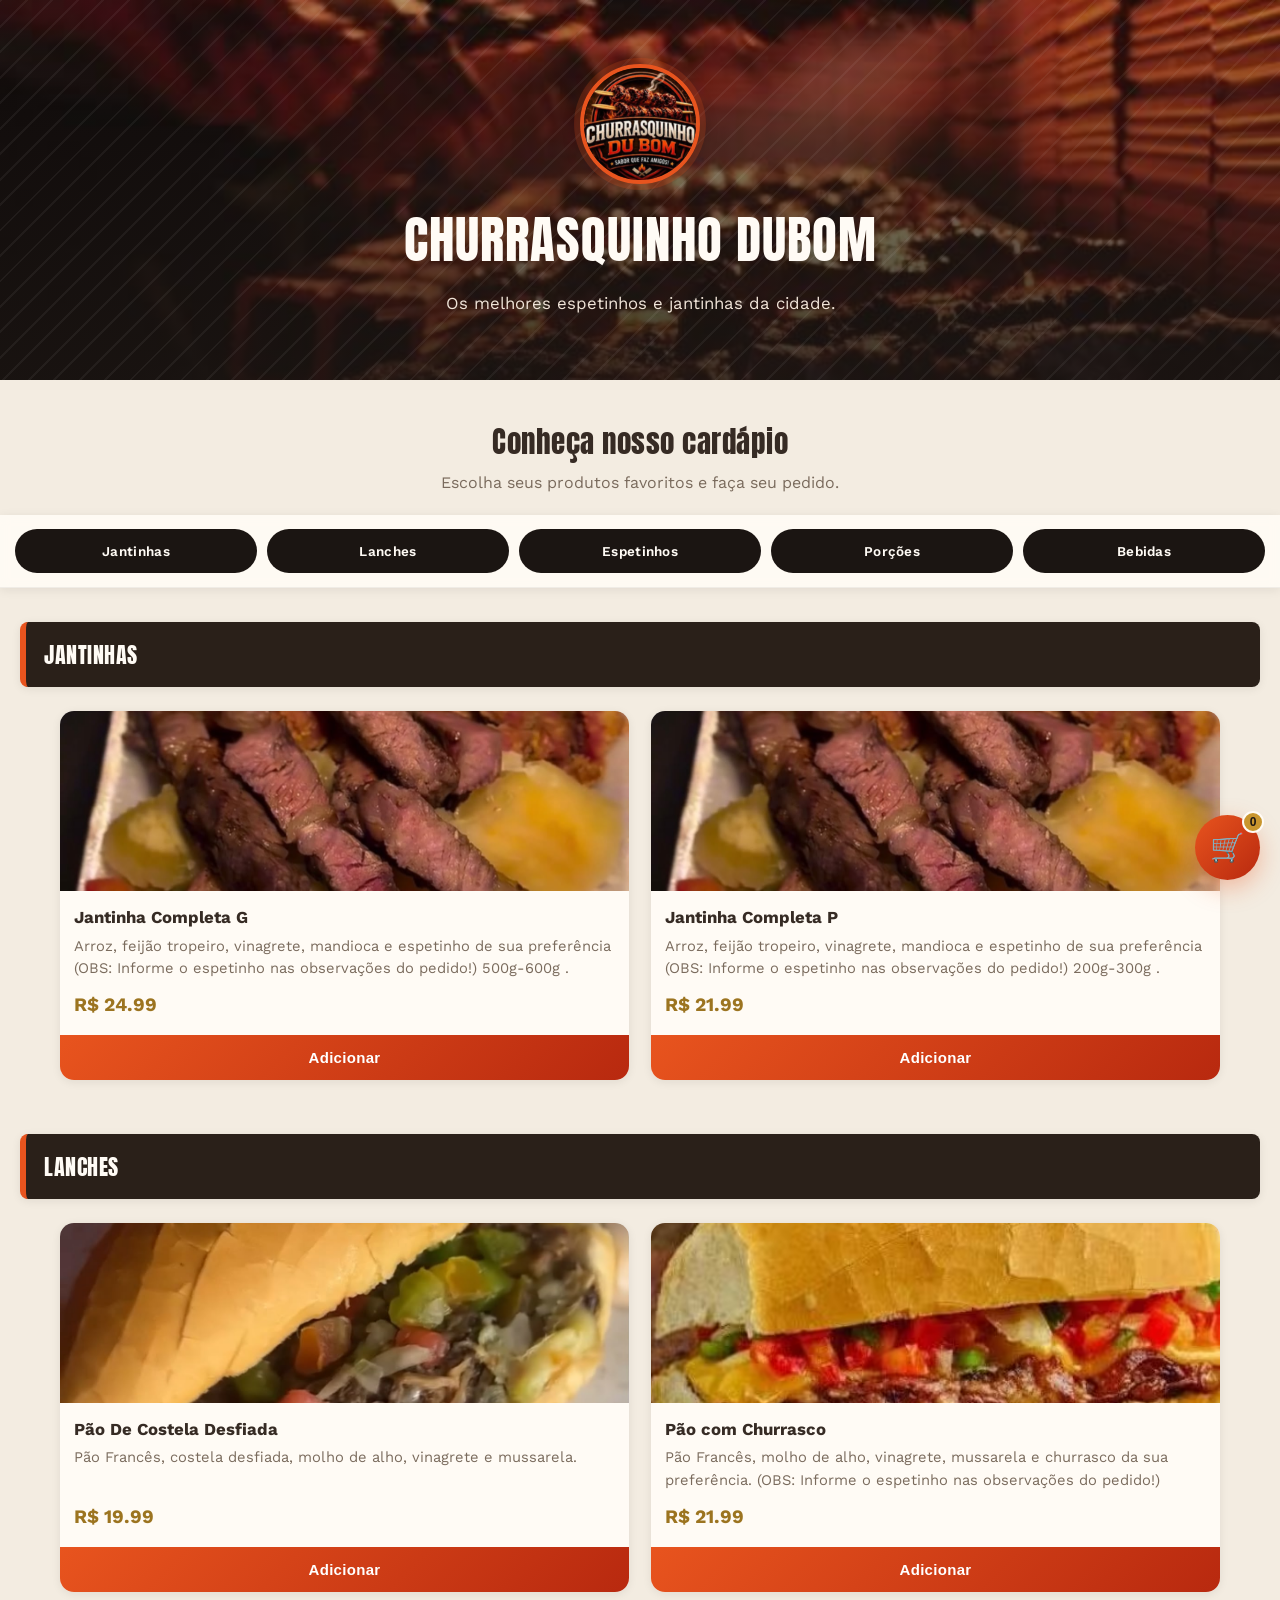
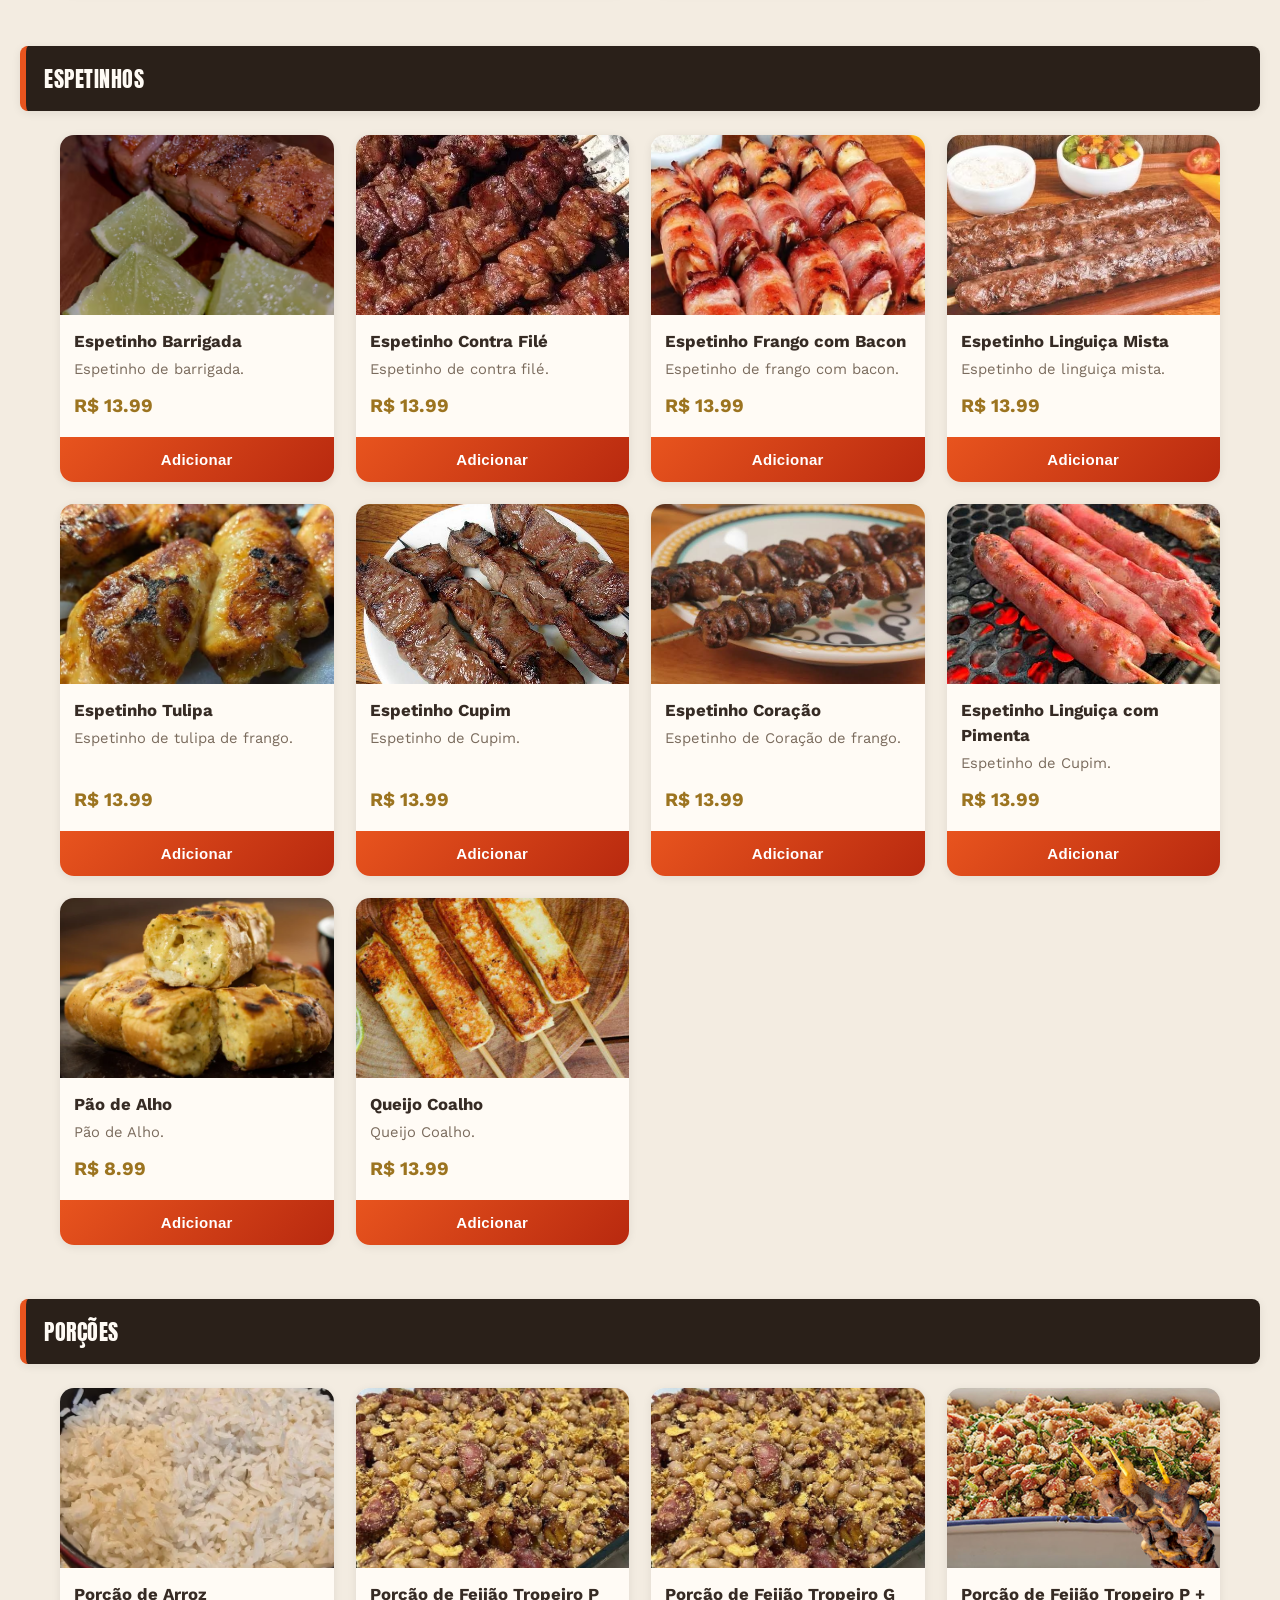
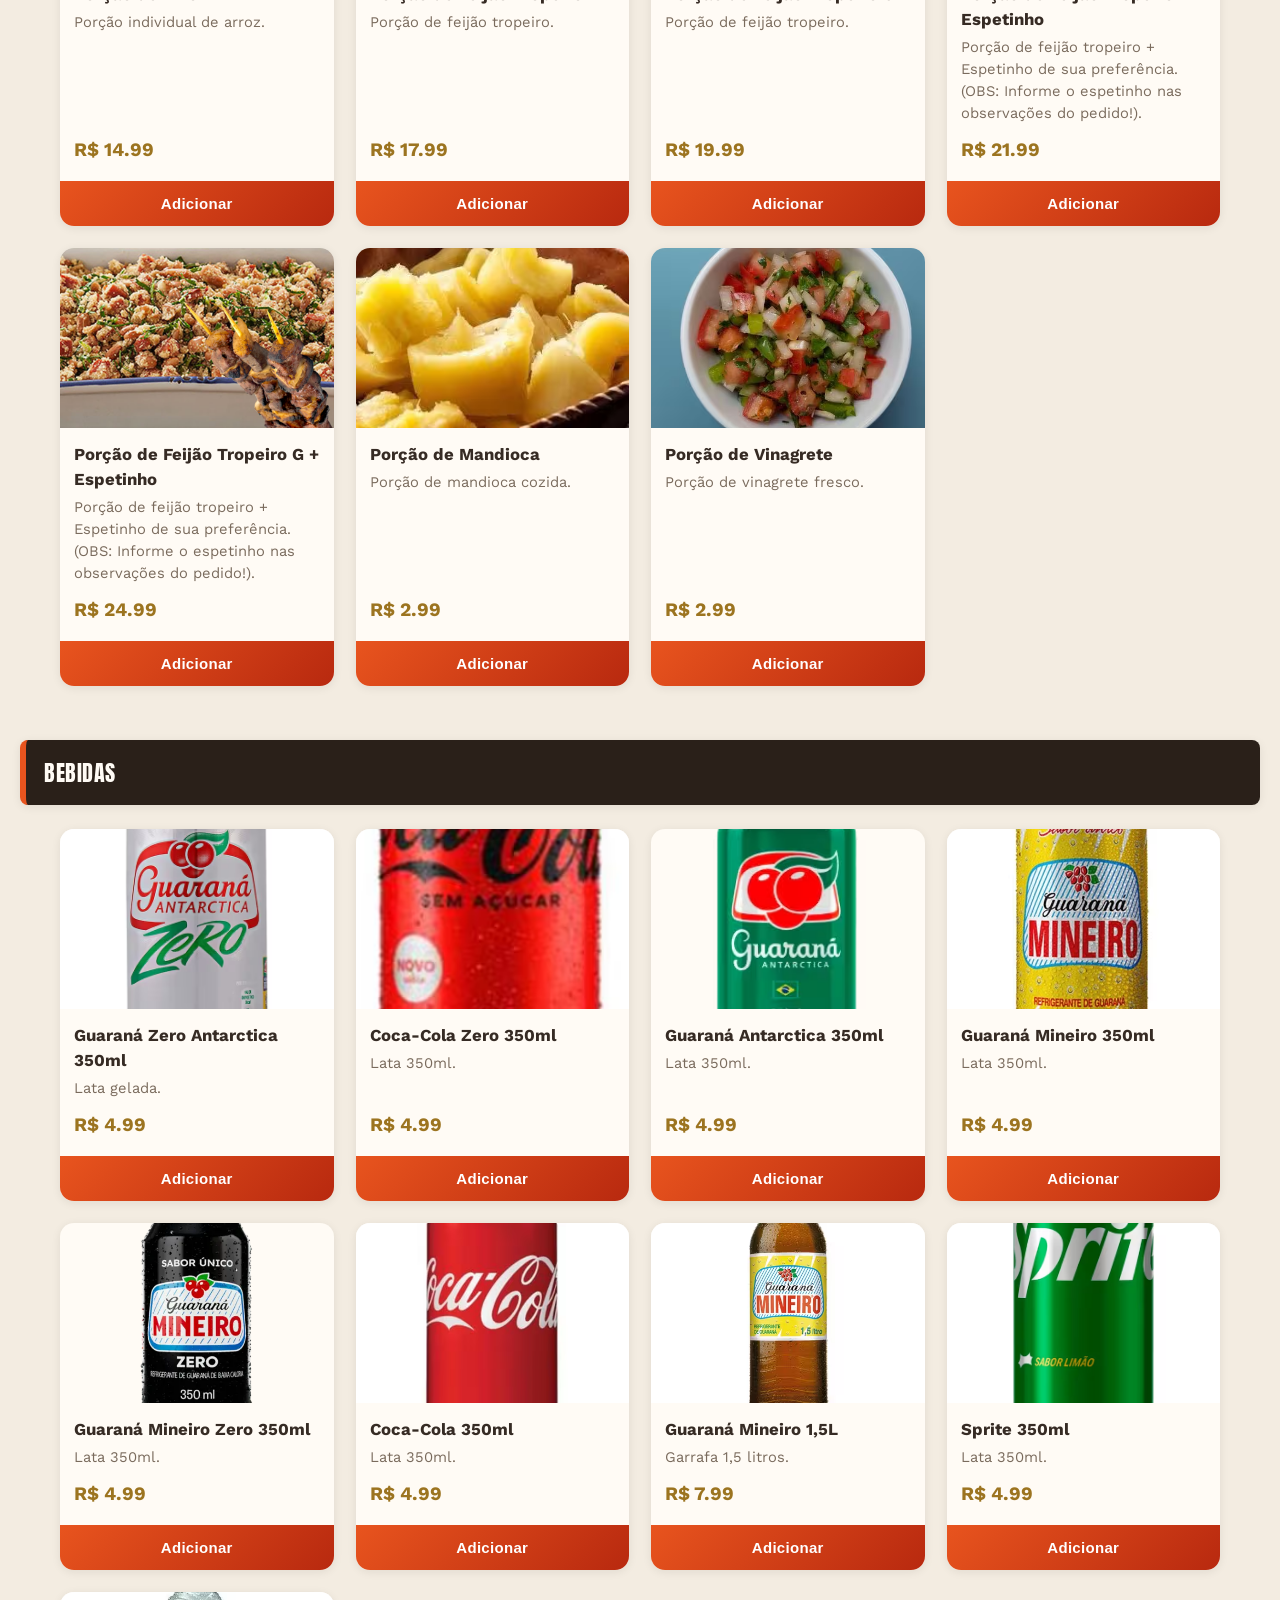
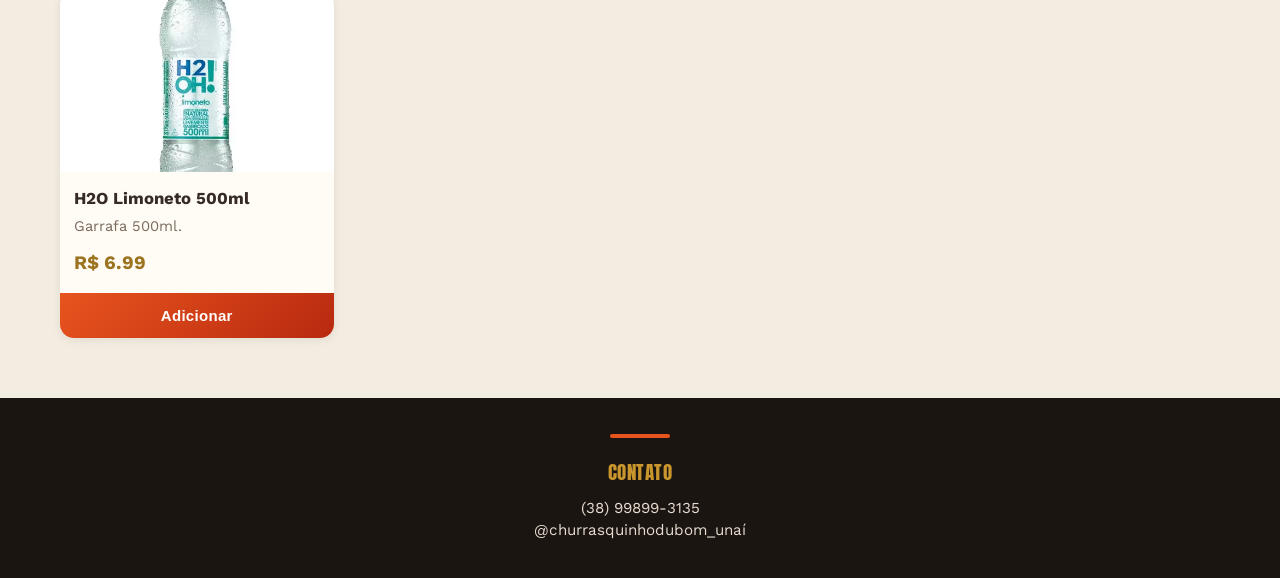
<file: cardapio-dubom/index.html>
<!DOCTYPE html>
<html lang="pt-BR">

<head>
    <meta charset="UTF-8">
    <meta name="viewport" content="width=device-width, initial-scale=1.0">
    <title>Churrasquinho Dubom</title>
    <link rel="stylesheet" href="./css/style.css">
</head>

<body>

    <!-- ================= HEADER ================= -->

    <header class="hero">
        <div class="overlay">

            <img
                src="./img/logo.png"
                alt="Logo Churrasquinho Dubom"
                class="logo"
            >

            <h1>Churrasquinho Dubom</h1>

            <p>
                Os melhores espetinhos e jantinhas da cidade.
            </p>

        </div>
    </header>


    <!-- ================= INTRO ================= -->

    <section class="intro">

        <h2>Conheça nosso cardápio</h2>

        <p>
            Escolha seus produtos favoritos e faça seu pedido.
        </p>

    </section>


    <!-- ================= CATEGORIAS ================= -->

    <nav class="categorias">

        <a href="#jantinhas">Jantinhas</a>

        <a href="#lanches">Lanches</a>

        <a href="#espetinhos">Espetinhos</a>

        <a href="#porcoes">Porções</a>

        <a href="#bebidas">Bebidas</a>

    </nav>


    <!-- ================= PRODUTOS ================= -->

    <main>

        <section id="jantinhas">

            <h2 class="titulo-categoria">
                Jantinhas
            </h2>

            <div
                class="produtos"
                id="listaJantinhas">
            </div>

        </section>


        <section id="lanches">

            <h2 class="titulo-categoria">
                Lanches
            </h2>

            <div
                class="produtos"
                id="listaLanches">
            </div>

        </section>


        <section id="espetinhos">

            <h2 class="titulo-categoria">
                Espetinhos
            </h2>

            <div
                class="produtos"
                id="listaEspetinhos">
            </div>

        </section>


        <section id="porcoes">

            <h2 class="titulo-categoria">
                Porções
            </h2>

            <div
                class="produtos"
                id="listaPorcoes">
            </div>

        </section>


        <section id="bebidas">

            <h2 class="titulo-categoria">
                Bebidas
            </h2>

            <div
                class="produtos"
                id="listaBebidas">
            </div>

        </section>

    </main>


    <!-- ================= BOTÃO CARRINHO ================= -->

    <button
        id="btnCarrinho"
        type="button"
        aria-label="Abrir Carrinho">

        🛒

        <span id="badgeCarrinho">
            0
        </span>

    </button>


    <!-- ================= CARRINHO ================= -->

    <aside
    id="carrinho"
    class="carrinho">

    <!-- TOPO -->

    <div class="carrinho-topo">

        <h2>Seu Pedido</h2>

        <button
            id="fecharCarrinho"
            type="button">

            ×

        </button>

    </div>


    <!-- LISTA DE ITENS -->

    <div id="itensCarrinho">

        <!-- Produtos adicionados via JS -->

    </div>


    <!-- RODAPÉ -->

    <div class="carrinho-rodape">

        <h3 id="totalCarrinho">
            Total: R$ 0,00
        </h3>


        <div class="form-pedido">

            <input
                id="nomeCliente"
                type="text"
                placeholder="Seu nome"
            >

            <input
                id="celularCliente"
                type="tel"
                placeholder="Celular / WhatsApp"
            >

            <input
                id="enderecoCliente"
                type="text"
                placeholder="Endereço completo"
            >


            <!-- ENTREGA -->

            <select id="tipoEntrega">

                <option value="Entrega">
                    Receber em casa
                </option>

                <option value="Retirada">
                    Retirar na loja
                </option>

            </select>


            <!-- BAIRRO -->

            <select id="bairroCliente">

                <option value="">
                    Selecione o bairro
                </option>

            </select>


            <!-- PAGAMENTO -->

            <select id="pagamentoCliente">

                <option value="">
                    Forma de pagamento
                </option>

                <option value="Dinheiro">
                    Dinheiro
                </option>

                <option value="Pix">
                    Pix
                </option>

                <option value="Cartão">
                    Cartão
                </option>

            </select>


            <!-- TROCO -->

            <div
                id="campoTroco"
                style="display:none;">

                <input
                    id="trocoCliente"
                    type="number"
                    min="0"
                    step="0.01"
                    placeholder="Troco para quanto? Ex: 100"
                >

            </div>

        </div>


        <!-- BOTÃO FINALIZAR -->

        <button
            id="finalizarPedido"
            type="button">

            Finalizar Pedido via WhatsApp

        </button>

    </div>

</aside>


    <!-- ================= MODAL PRODUTO ================= -->

    <div
        id="modalProduto"
        class="modal">

        <div class="modal-content">

            <button
                id="fecharModal"
                type="button">

                ×

            </button>


            <h2 id="produtoNome"></h2>

            <p id="produtoPreco"></p>



            <div class="quantidade-container">

            <button id="menosBtn" type="button">
                -
            </button>

            <input
                type="number"
                id="quantidadeInput"
                min="1"
                value="1"
            >

            <button id="maisBtn" type="button">
                +
            </button>

                </div>

                <h3 id="subtotalModal">
                    Total: R$ 0,00
                </h3>


            <textarea
                id="observacao"
                placeholder="Ex: sem cebola, ponto da carne..."
            ></textarea>


            <button
                id="adicionarCarrinho"
                type="button">

                Adicionar ao Carrinho

            </button>

        </div>

    </div>


    <!-- ================= FOOTER ================= -->

    <footer>

        <h3>Contato</h3>

        <p>(38) 99899-3135</p>
        <p>@churrasquinhodubom_unaí</p>

    </footer>


    <script src="./js/app.js"></script>

</body>

</html>
</file>
<file: cardapio-dubom/css/style.css>
/* =====================================================================
   CHURRASQUINHO DUBOM — FOLHA DE ESTILOS
   Conceito: "Brasa & Carvão" — paleta escura de carvão com acentos
   de brasa (laranja/vermelho) e dourado, remetendo a fogo de chão,
   fumaça e espetinhos. Tipografia condensada e forte no display,
   texto limpo no corpo. Elemento de assinatura: textura de "grelha"
   (linhas diagonais) usada no hero e como divisor de seções.
   ===================================================================== */


/* =========================
   FONTES (Google Fonts)
========================= */

@import url('https://fonts.googleapis.com/css2?family=Anton&family=Work+Sans:ital,wght@0,400;0,500;0,600;0,700;1,400&display=swap');


/* =========================
   RESET
========================= */

* {
    margin: 0;
    padding: 0;
    box-sizing: border-box;
}

/* =========================
   TOKENS DE DESIGN
========================= */

:root {

    /* Paleta "Brasa & Carvão" */
    --carvao: #1B1512;          /* fundo escuro principal (header/footer) */
    --carvao-claro: #2A2019;    /* variação mais clara do carvão */
    --brasa: #E8541E;           /* laranja-brasa — cor de ação principal */
    --brasa-escura: #B8290F;    /* vermelho-brasa — hover/gradiente */
    --dourado: #C9962E;         /* dourado defumado — preços/destaques */
    --dourado-escuro: #9C7420;  /* dourado para hover */
    --creme: #FFFBF5;           /* branco quente — cards */
    --fundo: #F3ECE1;           /* bege claro — fundo da página */
    --fumaca: #362B24;          /* texto principal (marrom-carvão) */
    --fumaca-clara: #7A6B5D;    /* texto secundário */
    --erro: #C1391F;            /* vermelho para remover/erro */
    --sucesso: #4C7A3D;         /* verde discreto, usado com moderação */
    --branco: #FFFFFF;

    /* Sombras */
    --sombra-suave: 0 2px 10px rgba(27, 21, 18, .08);
    --sombra-media: 0 6px 20px rgba(27, 21, 18, .14);
    --sombra-brasa: 0 8px 24px rgba(232, 84, 30, .35);

    /* Raios */
    --raio-sm: 8px;
    --raio-md: 14px;
    --raio-lg: 22px;
}

/* Respeita usuários que pedem menos animação */
@media (prefers-reduced-motion: reduce) {
    *, *::before, *::after {
        animation-duration: .01ms !important;
        animation-iteration-count: 1 !important;
        transition-duration: .01ms !important;
        scroll-behavior: auto !important;
    }
}

body {
    font-family: 'Work Sans', Arial, Helvetica, sans-serif;
    background: var(--fundo);
    color: var(--fumaca);
    line-height: 1.5;
}

body.sem-scroll {
    overflow: hidden;
}

html {
    scroll-behavior: smooth;
}

/* Foco visível para acessibilidade (teclado) */
a:focus-visible,
button:focus-visible,
input:focus-visible,
select:focus-visible,
textarea:focus-visible {
    outline: 3px solid var(--dourado);
    outline-offset: 2px;
}


/* =========================
   TEXTURA DE ASSINATURA — "GRELHA"
   Linhas diagonais finas, usadas como marca visual recorrente
   (hero e divisores). Sutil o suficiente para não competir
   com o conteúdo.
========================= */

.hero .overlay::before {
    content: "";
    position: absolute;
    inset: 0;
    background-image: repeating-linear-gradient(
        135deg,
        rgba(255, 255, 255, .05) 0px,
        rgba(255, 255, 255, .05) 2px,
        transparent 2px,
        transparent 18px
    );
    pointer-events: none;
}


/* =========================
   HEADER / HERO
========================= */

.hero {
    height: 380px;
    background-image:
        linear-gradient(180deg, rgba(27,21,18,.35), rgba(27,21,18,.85)),
        url('../img/banner.jpg');
    background-position: center;
    background-size: cover;
    position: relative;
}

.overlay {
    width: 100%;
    height: 100%;
    position: relative;
    overflow: hidden;

    display: flex;
    flex-direction: column;
    justify-content: center;
    align-items: center;

    text-align: center;
    color: var(--creme);

    padding: 20px;
}

.logo {
    width: 120px;
    height: 120px;

    object-fit: cover;

    border-radius: 50%;

    border: 4px solid var(--brasa);
    box-shadow: 0 0 0 6px rgba(232, 84, 30, .2), var(--sombra-media);

    margin-bottom: 18px;
    position: relative;
    z-index: 1;
}

.overlay h1 {
    font-family: 'Anton', 'Work Sans', sans-serif;
    font-weight: 400;
    font-size: clamp(2rem, 6vw, 3.2rem);
    letter-spacing: 1px;
    text-transform: uppercase;
    margin-bottom: 12px;
    position: relative;
    z-index: 1;
}

.overlay p {
    font-size: 1.05rem;
    color: #F0E4D8;
    max-width: 480px;
    position: relative;
    z-index: 1;
}


/* =========================
   INTRODUÇÃO
========================= */

.intro {
    text-align: center;
    padding: 40px 20px 20px;
}

.intro h2 {
    font-family: 'Anton', 'Work Sans', sans-serif;
    font-weight: 400;
    font-size: 1.8rem;
    letter-spacing: .5px;
    color: var(--fumaca);
    margin-bottom: 8px;
}

.intro p {
    color: var(--fumaca-clara);
    font-size: 1rem;
}


/* =========================
   CATEGORIAS (menu de navegação)
========================= */

.categorias {

    display: flex;

    justify-content: center;

    align-items: center;

    gap: 10px;

    padding: 14px 15px;

    background: rgba(255, 251, 245, .92);
    backdrop-filter: blur(6px);

    position: sticky;

    top: 0;

    z-index: 100;

    box-shadow: var(--sombra-suave);
    border-bottom: 1px solid rgba(27, 21, 18, .06);
}

.categorias a {

    flex: 1;

    text-align: center;

    text-decoration: none;

    background: var(--carvao);

    color: var(--creme);

    padding: 12px 10px;

    border-radius: 999px;

    font-size: 13.5px;
    font-weight: 600;
    letter-spacing: .3px;

    transition: background .25s ease, transform .2s ease, box-shadow .2s ease;
    white-space: nowrap;
}

.categorias a:hover,
.categorias a:focus-visible {
    background: var(--brasa);
    transform: translateY(-2px);
    box-shadow: var(--sombra-brasa);
}

.categorias::-webkit-scrollbar {
    display: none;
}

.categorias {
    scrollbar-width: none;
}

.categorias.oculta {
    display: none !important;
}

/* Título de cada categoria, com o traço de "brasa" à esquerda
   e a textura de grelha como divisor sutil */
.titulo-categoria {

    background: var(--carvao-claro);
    color: var(--creme);

    border-left: 6px solid var(--brasa);

    padding: 16px 18px;

    margin: 34px 20px 14px;

    border-radius: var(--raio-sm);

    font-family: 'Anton', 'Work Sans', sans-serif;
    font-weight: 400;
    letter-spacing: .5px;
    text-transform: uppercase;
    font-size: 22px;

    box-shadow: var(--sombra-suave);
}


/* =========================
   PRODUTOS
========================= */

.produtos {
    display: grid;

    grid-template-columns:
        repeat(auto-fit, minmax(250px, 1fr));

    gap: 22px;

    padding: 10px 20px 20px;

    max-width: 1200px;
    margin: 0 auto;
}

.produto-card {
    background: var(--creme);

    border-radius: var(--raio-md);

    overflow: hidden;

    box-shadow: var(--sombra-suave);

    display: flex;
    flex-direction: column;

    transition: transform .25s ease, box-shadow .25s ease;
}

.produto-card:hover {
    transform: translateY(-4px);
    box-shadow: var(--sombra-media);
}

.produto-card img {
    width: 100%;
    height: 180px;
    object-fit: cover;
}

.produto-card h3 {
    padding: 14px 14px 4px;
    font-size: 1.05rem;
    color: var(--fumaca);
}

.produto-card p {
    padding: 0 14px;
    color: var(--fumaca-clara);
    font-size: .92rem;
    flex-grow: 1;
}

.preco {
    display: block;

    padding: 12px 14px 4px;

    font-size: 19px;
    font-weight: 700;
    font-family: 'Work Sans', sans-serif;

    color: var(--dourado-escuro);
}

.btn-adicionar {
    width: 100%;

    border: none;

    background: linear-gradient(135deg, var(--brasa), var(--brasa-escura));
    color: var(--branco);

    padding: 14px;
    margin-top: 12px;

    cursor: pointer;

    font-size: 15px;
    font-weight: 700;
    letter-spacing: .3px;

    transition: filter .2s ease, transform .15s ease;
}

.btn-adicionar:hover {
    filter: brightness(1.08);
}

.btn-adicionar:active {
    transform: scale(.98);
}


/* =========================
   BOTÃO FLUTUANTE DO CARRINHO
========================= */

#btnCarrinho {

    position: fixed;

    right: 20px;
    bottom: 20px;

    width: 65px;
    height: 65px;

    border-radius: 50%;

    border: none;

    background: linear-gradient(135deg, var(--brasa), var(--brasa-escura));

    color: var(--branco);

    font-size: 28px;

    cursor: pointer;

    z-index: 9999;

    box-shadow: var(--sombra-brasa);

    display: flex;
    justify-content: center;
    align-items: center;

    transition: transform .2s ease;
}

#btnCarrinho:hover {
    transform: scale(1.06);
}

#btnCarrinho:active {
    transform: scale(.96);
}

#badgeCarrinho {

    position: absolute;

    top: -4px;
    right: -4px;

    width: 22px;
    height: 22px;

    border-radius: 50%;

    background: var(--dourado);

    color: var(--carvao);
    font-weight: 700;

    font-size: 12px;

    display: flex;
    justify-content: center;
    align-items: center;

    border: 2px solid var(--creme);
}


/* =========================
   PAINEL DO CARRINHO (lateral)
========================= */

.carrinho {

    position: fixed;

    top: 0;
    right: -100%;

    width: 420px;
    max-width: 100%;

    height: 100vh;

    background: var(--fundo);

    display: flex;
    flex-direction: column;

    transition: right .3s ease;

    z-index: 9999;

    box-shadow: -8px 0 30px rgba(27, 21, 18, .2);
    border-radius: var(--raio-lg) 0 0 var(--raio-lg);
}

.carrinho.aberto {
    right: 0;
}

/* TOPO */

.carrinho-topo {

    flex-shrink: 0;

    padding: 20px;

    background: var(--carvao);
    color: var(--creme);

    display: flex;
    justify-content: space-between;
    align-items: center;

    border-radius: var(--raio-lg) 0 0 0;
}

.carrinho-topo h2 {
    font-family: 'Anton', 'Work Sans', sans-serif;
    font-weight: 400;
    letter-spacing: .5px;
    text-transform: uppercase;
    font-size: 1.3rem;
}

#fecharCarrinho {

    border: none;

    background: transparent;
    color: var(--creme);

    font-size: 30px;
    line-height: 1;

    cursor: pointer;

    transition: color .2s ease;
}

#fecharCarrinho:hover {
    color: var(--brasa);
}

/* LISTA DE ITENS */

#itensCarrinho {

    flex: 1;

    overflow-y: auto;

    padding: 16px;
    padding-bottom: 50px;

    min-height: 150px;
}

/* Estado vazio — orienta o cliente sem precisar mexer no HTML/JS */
#itensCarrinho:empty::before {
    content: "Seu carrinho está vazio. Escolha algo saboroso no cardápio! 🔥";
    display: block;
    text-align: center;
    color: var(--fumaca-clara);
    font-size: .95rem;
    padding: 40px 20px;
}

/* Item individual do carrinho (gerado via JS) */
.carrinho-item {

    background: var(--creme);

    padding: 14px;

    border-radius: var(--raio-md);

    margin-bottom: 12px;

    box-shadow: var(--sombra-suave);
}

.carrinho-item:last-child {
    margin-bottom: 0;
    border-bottom: none;
}

.carrinho-item h4 {
    margin-bottom: 6px;
    font-size: 16px;
    color: var(--fumaca);
}

.carrinho-item p {
    margin-bottom: 5px;
    font-weight: 700;
    color: var(--dourado-escuro);
}

.carrinho-item small {
    display: block;
    margin-top: 5px;
    color: var(--fumaca-clara);
}

/* Botão de remover item do carrinho */
.btn-remover {

    width: 100%;

    margin-top: 10px;

    padding: 10px;

    border: none;

    border-radius: var(--raio-sm);

    background: var(--erro);

    color: var(--branco);

    font-weight: 700;

    cursor: pointer;

    transition: filter .2s ease;
}

.btn-remover:hover {
    filter: brightness(1.1);
}

/* RODAPÉ DO CARRINHO (dados do cliente + total) */

.carrinho-rodape {

    flex-shrink: 0;

    background: var(--creme);

    border-top: 1px solid rgba(27, 21, 18, .08);

    padding: 18px;

    overflow-y: auto;

    max-height: 48vh;

    border-radius: 0 0 0 var(--raio-lg);
}

#totalCarrinho {

    font-family: 'Anton', 'Work Sans', sans-serif;
    font-weight: 400;
    letter-spacing: .3px;

    font-size: 20px;

    color: var(--dourado-escuro);

    margin-bottom: 14px;

    line-height: 1.5;
}

/* Formulário de dados do pedido */

.form-pedido {
    display: flex;
    flex-direction: column;
    gap: 10px;
    margin-top: 6px;
}

.form-pedido input,
.form-pedido select {
    width: 100%;
    box-sizing: border-box;

    padding: 12px 14px;
    border-radius: 10px;
    border: 1px solid rgba(27, 21, 18, .15);
    font-size: 14px;
    font-family: 'Work Sans', sans-serif;
    outline: none;
    background: var(--branco);
    color: var(--fumaca);

    transition: border-color .2s ease, box-shadow .2s ease;
}

.form-pedido input::placeholder {
    color: var(--fumaca-clara);
}

.form-pedido input:focus,
.form-pedido select:focus {
    border-color: var(--brasa);
    box-shadow: 0 0 0 3px rgba(232, 84, 30, .18);
}

/* Select customizado (seta própria) */
.form-pedido select {
    appearance: none;
    -webkit-appearance: none;
    -moz-appearance: none;

    cursor: pointer;

    background-image: url("data:image/svg+xml,%3Csvg xmlns='http://www.w3.org/2000/svg' width='18' height='18' fill='%237A6B5D'%3E%3Cpath d='M2 5l7 8 7-8z'/%3E%3C/svg%3E");
    background-repeat: no-repeat;
    background-position: right 14px center;
    padding-right: 40px;
}

/* Campo de troco (exibido condicionalmente via JS) */
#campoTroco {
    margin-top: 4px;
}

#trocoCliente {
    width: 100%;
}

/* Botão final — a ação mais importante da página.
   Recebe destaque máximo com gradiente de brasa e leve
   pulso de brilho para chamar o olhar do cliente. */
#finalizarPedido {

    width: 100%;

    margin-top: 18px;

    padding: 16px;

    border: none;

    border-radius: 12px;

    background: linear-gradient(135deg, var(--brasa), var(--brasa-escura));

    color: var(--branco);

    font-size: 16px;
    font-weight: 700;
    letter-spacing: .3px;

    cursor: pointer;

    box-shadow: var(--sombra-brasa);

    animation: pulso-brasa 2.6s ease-in-out infinite;

    transition: transform .15s ease, filter .2s ease;
}

#finalizarPedido:hover {
    filter: brightness(1.08);
    transform: translateY(-2px);
}

#finalizarPedido:active {
    transform: scale(.98);
}

@keyframes pulso-brasa {
    0%, 100% { box-shadow: 0 8px 24px rgba(232, 84, 30, .35); }
    50%      { box-shadow: 0 8px 30px rgba(232, 84, 30, .55); }
}


/* =========================
   MODAL DE PRODUTO
========================= */

.modal {

    display: none;

    position: fixed;

    top: 0;
    left: 0;

    width: 100vw;
    height: 100vh;

    background: rgba(27, 21, 18, .7);

    justify-content: center;
    align-items: center;

    padding: 20px;

    z-index: 99999;
}

.modal.ativo {
    display: flex !important;
}

.modal-content {

    width: 100%;

    max-width: 440px;

    max-height: 90vh;

    overflow-y: auto;

    background: var(--creme);

    border-radius: var(--raio-lg);

    padding: 24px;

    position: relative;

    z-index: 100000;

    box-shadow: var(--sombra-media);
}

#fecharModal {
    position: absolute;

    top: 10px;
    right: 12px;

    width: 40px;
    height: 40px;

    border: none;

    background: transparent;
    color: var(--fumaca-clara);

    font-size: 30px;
    line-height: 1;

    cursor: pointer;

    transition: color .2s ease;
}

#fecharModal:hover {
    color: var(--erro);
}

#produtoNome {
    font-family: 'Anton', 'Work Sans', sans-serif;
    font-weight: 400;
    letter-spacing: .3px;
    font-size: 1.4rem;
    color: var(--fumaca);
    margin-bottom: 8px;
    padding-right: 30px;
}

#produtoPreco {
    color: var(--dourado-escuro);

    font-size: 20px;
    font-weight: 700;

    margin-bottom: 20px;
}

/* Seletor de quantidade */

.quantidade-container {

    display: flex;

    justify-content: center;

    align-items: center;

    gap: 12px;

    margin: 20px 0;
}

.quantidade-container button {

    width: 46px;
    height: 46px;

    border: none;

    border-radius: 10px;

    background: var(--brasa);

    color: var(--branco);

    font-size: 22px;

    cursor: pointer;

    transition: filter .2s ease, transform .15s ease;
}

.quantidade-container button:hover {
    filter: brightness(1.08);
    transform: scale(1.05);
}

#quantidadeInput {

    width: 80px;

    height: 46px;

    text-align: center;

    border: 2px solid rgba(27, 21, 18, .12);

    border-radius: 10px;

    font-size: 18px;
    font-weight: 700;
    color: var(--fumaca);

    background: var(--branco);
}

/* remove setinhas do input number */
#quantidadeInput::-webkit-inner-spin-button,
#quantidadeInput::-webkit-outer-spin-button {
    -webkit-appearance: none;
    margin: 0;
}

#quantidadeInput {
    appearance: textfield;
    -moz-appearance: textfield;
}

/* Total do modal — destaque em dourado para reforçar valor */
#subtotalModal {
    text-align: center;
    margin: 6px 0 18px;
    color: var(--dourado-escuro);
    font-size: 22px;
    font-weight: 700;
}

/* Observações do pedido */
#observacao {
    width: 100%;

    min-height: 90px;
    resize: none;

    padding: 12px 14px;

    margin-bottom: 16px;

    border: 1px solid rgba(27, 21, 18, .15);
    border-radius: 10px;

    font-family: 'Work Sans', sans-serif;
    font-size: 14px;
    color: var(--fumaca);

    box-sizing: border-box;

    transition: border-color .2s ease, box-shadow .2s ease;
}

#observacao::placeholder {
    color: var(--fumaca-clara);
}

#observacao:focus {
    outline: none;
    border-color: var(--brasa);
    box-shadow: 0 0 0 3px rgba(232, 84, 30, .18);
}

#adicionarCarrinho {
    width: 100%;

    padding: 15px;

    border: none;

    border-radius: 12px;

    background: linear-gradient(135deg, var(--brasa), var(--brasa-escura));

    color: var(--branco);

    font-size: 16px;
    font-weight: 700;
    letter-spacing: .3px;

    cursor: pointer;

    box-shadow: var(--sombra-brasa);

    transition: filter .2s ease, transform .15s ease;
}

#adicionarCarrinho:hover {
    filter: brightness(1.08);
}

#adicionarCarrinho:active {
    transform: scale(.98);
}


/* =========================
   FOOTER
========================= */

footer {
    background: var(--carvao);

    color: var(--creme);

    text-align: center;

    padding: 36px 20px;

    margin-top: 40px;

    position: relative;
}

/* Fio de "grelha" no topo do rodapé, ecoando o hero */
footer::before {
    content: "";
    display: block;
    height: 4px;
    width: 60px;
    background: var(--brasa);
    border-radius: 2px;
    margin: 0 auto 20px;
}

footer h3 {
    font-family: 'Anton', 'Work Sans', sans-serif;
    font-weight: 400;
    letter-spacing: .5px;
    text-transform: uppercase;
    margin-bottom: 10px;
    color: var(--dourado);
}

footer p {
    color: #E7DCCF;
    font-size: .95rem;
}


/* =========================
   MOBILE
========================= */

@media (max-width: 768px) {

    .hero {
        height: 300px;
    }

    .logo {
        width: 100px;
        height: 100px;
    }

    .overlay h1 {
        font-size: 1.7rem;
    }

    .categorias {

        display: grid;

        grid-template-columns: repeat(5, 1fr);

        gap: 6px;

        padding: 10px;

        position: sticky;
    }

    .categorias a {

        font-size: 11px;

        padding: 10px 4px;
    }

    .produtos {

        grid-template-columns: 1fr;

        padding: 15px;
    }

    .produto-card {

        width: 100%;
    }

    .carrinho {

        width: 100%;

        border-radius: 0;
    }

    .carrinho-topo {
        border-radius: 0;
    }

    .carrinho-rodape {

        max-height: 50vh;
        border-radius: 0;
    }

    #itensCarrinho {

        padding-bottom: 20px;
    }

    .modal-content {

        width: 100%;
        max-width: 100%;

        max-height: 90vh;

        border-radius: 18px;
    }

    .quantidade-container {

        gap: 8px;
    }

    .quantidade-container button {

        width: 42px;
        height: 42px;
    }

    #quantidadeInput {

        width: 70px;
    }

    #btnCarrinho {

        width: 60px;
        height: 60px;

        right: 15px;
        bottom: 15px;

        font-size: 24px;
    }

    #badgeCarrinho {

        width: 20px;
        height: 20px;

        font-size: 11px;
    }

    .titulo-categoria {

        font-size: 19px;

        margin: 22px 12px 10px;
    }
}
</file>
